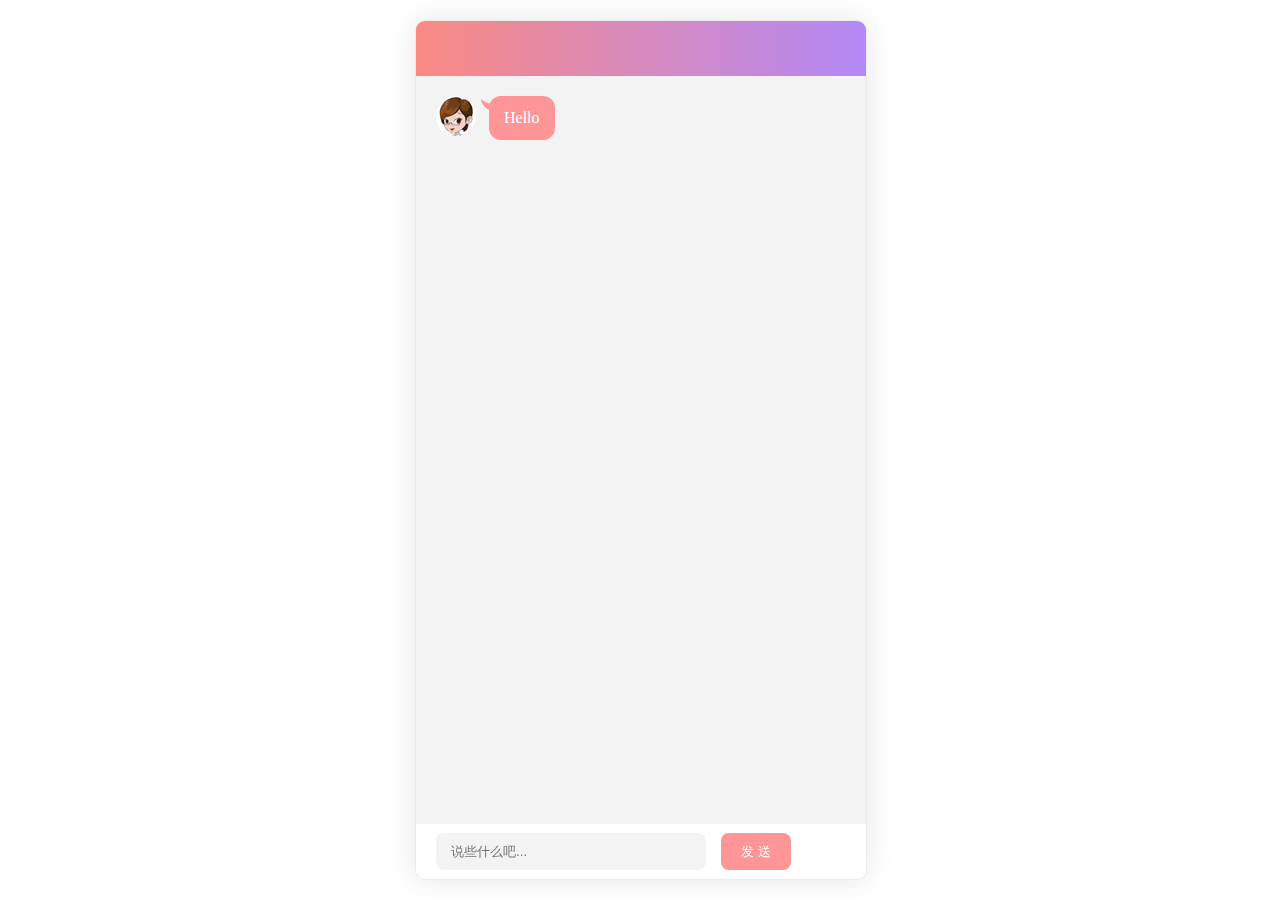
<file: robot/index.html>
<!DOCTYPE html>
<html lang="en">
<head>
    <meta charset="UTF-8">
    <meta http-equiv="X-UA-Compatible" content="IE=edge">
    <meta name="viewport" content="width=device-width, initial-scale=1.0">
    <title>Document</title>
    <link rel="stylesheet" href="./css/reset.css" />
  <link rel="stylesheet" href="./css/main.css" />
  <script type="text/javascript" src="./js/jquery-1.12.4.min.js"></script>
  <script type="text/javascript" src="./js/jquery-ui.min.js"></script>
  <script type="text/javascript" src="./js/jquery.mousewheel.js"></script>
</head>
<body>
    <div class="wrap">
        <div class="header">

        </div>

        <div class="main">
            <ul class="talk_list" style="top: 0px;" id="talk_list">
                <li class="left_word">
                    <img src="./img/person01.png" alt=""><span>Hello</span>
                </li>
            </ul>
            <div class="drag_bar" style="display: none;">
                <div 
                    class="drager ui-draggable ui-draggable-handle" 
                    style="display:none;height:412.628px;"
                ></div>
            </div>
        </div>

        <div class="footer">
            <input type="text" placeholder="说些什么吧..." class="input_txt" id="ipt">
            <input type="button" class="input_sub" id="btnSend" value="发 送">
        </div>
    </div>
    <audio src="" id="voice" autoplay style="display: none"></audio>
    <script src="./js/scroll.js"></script>
    <script src="./js/chat.js"></script>
</body>
</html>
</file>
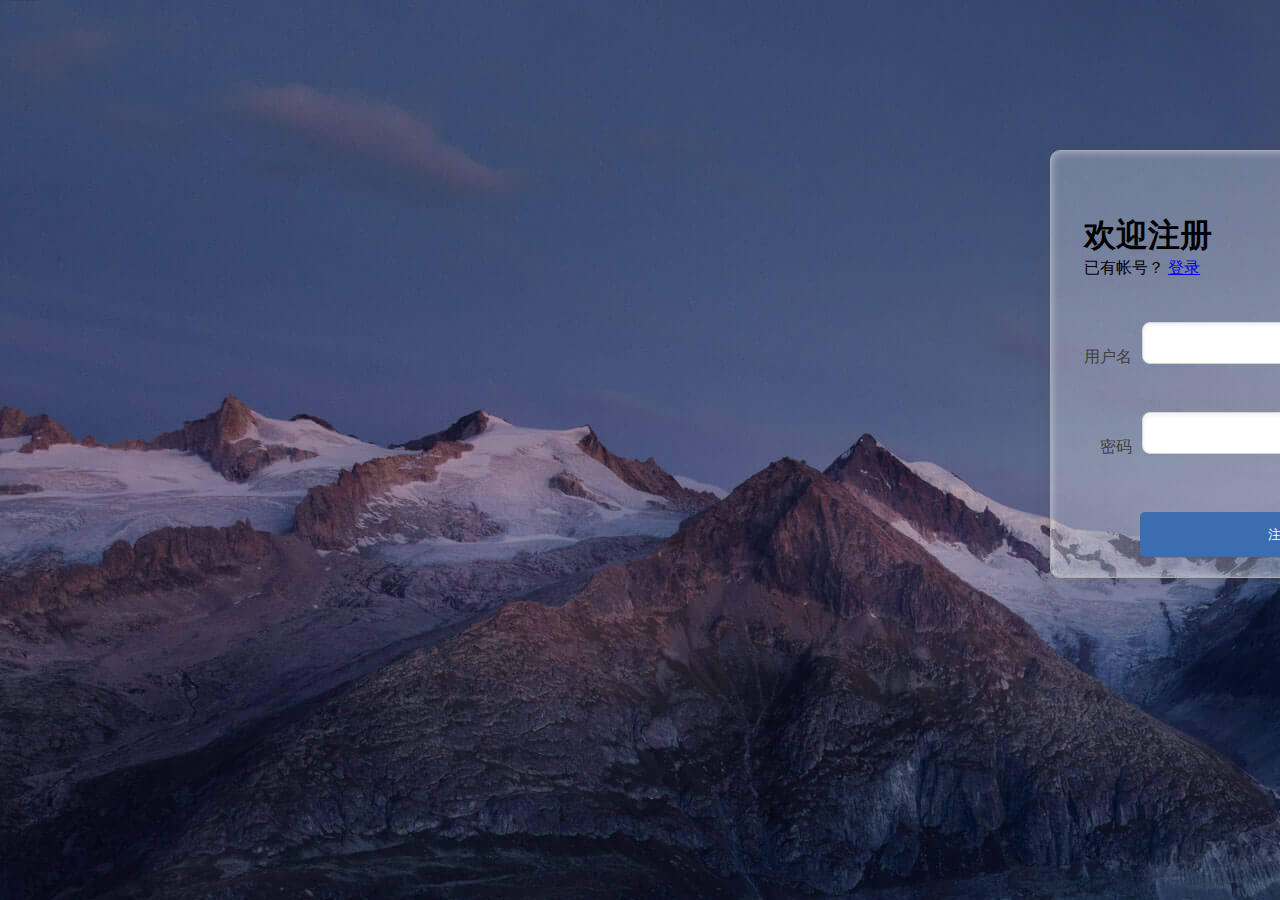
<file: login/src/main/webapp/register.html>
<!DOCTYPE html>
<html lang="en">
<head>
    <meta charset="UTF-8">
    <title>欢迎注册</title>
    <link href="css/register.css" rel="stylesheet">
</head>
<body>

<div class="form-div">
    <div class="reg-content">
        <h1>欢迎注册</h1>
        <span>已有帐号？</span> <a href="login.html">登录</a>
    </div>
    <form id="reg-form" action="/login/RegisterServlet" method="post">

        <table>

            <tr>
                <td>用户名</td>
                <td class="inputs">
                    <input name="username" type="text" id="username">
                    <br>
                    <span id="username_err" class="err_msg" style="display: none">用户名不太受欢迎</span>
                </td>

            </tr>

            <tr>
                <td>密码</td>
                <td class="inputs">
                    <input name="password" type="password" id="password">
                    <br>
                    <span id="password_err" class="err_msg" style="display: none">密码格式有误</span>
                </td>
            </tr>

        </table>

        <div class="buttons">
            <input value="注 册" type="submit" id="reg_btn">
        </div>
        <br class="clear">
    </form>

</div>
</body>
</html>
</file>
<file: robot/css/main.css>
body {
    font-family: 'Microsoft YaHei';
}
.wrap {
    position: fixed;
    width: 450px;
    left: 50%;
    margin-left: -225px;
    top: 20px;
    bottom: 20px;
    border: 1px solid #ebebeb;
    background-color: #fff;
    border-radius: 10px;
    box-shadow: 0 0 30px rgba(0, 0, 0, 0.1);
    overflow: hidden;
}
.header {
    height: 55px;
    background: linear-gradient(90deg, rgba(246, 60, 47, 0.6), rgba(128, 58, 242, 0.6));
    overflow: hidden;
}
.header h3 {
    color: #faf3fc;
    line-height: 55px;
    font-weight: normal;
    float: left;
    letter-spacing: 2px;
    margin-left: 25px;
    font-size: 18px;
    text-shadow: 0px 0px 5px #944846;
}
.header img {
    float: right;
    margin: 7px 25px 0 0;
    border-radius: 20px;
    box-shadow: 0 0 5px #f7f2fe;
}
.main {
    position: absolute;
    left: 0;
    right: 0;
    top: 55px;
    bottom: 55px;
    background-color: #f4f3f3;
    box-sizing: border-box;
    padding: 10px 0;
    overflow:hidden;
}
.talk_list{
    position: absolute;
    width:100%;
    left:0px;
    top:0px;
}
.talk_list li {
    overflow: hidden;
    margin: 20px 0px 30px;
}
.talk_list .left_word img {
    float: left;
    margin-left: 20px;
}
.talk_list .left_word span {
    float: left;
    background-color: #fe9697;
    padding: 10px 15px;
    max-width: 290px;
    border-radius: 12px;
    font-size: 16px;
    color: #fff;
    margin-left: 13px;
    position: relative;
    line-height: 24px;
}
.talk_list .left_word span:before {
    content: '';
    position: absolute;
    left: -8px;
    top: 3px;
    width: 13px;
    height: 12px;
    background: url('../img/corner01.png') no-repeat;
}
.talk_list .right_word img {
    float: right;
    margin-right: 20px;
}
.talk_list .right_word span {
    float: right;
    background-color: #fff;
    padding: 10px 15px;
    max-width: 290px;
    border-radius: 12px;
    font-size: 16px;
    color: #000;
    margin-right: 13px;
    position: relative;
    line-height: 24px;
}
.talk_list .right_word span:before {
    content: '';
    position: absolute;
    right: -8px;
    top: 3px;
    width: 13px;
    height: 12px;
    background: url('../img/corner02.png') no-repeat;
}
.drag_bar{
    position:absolute;
    right:0px;
    top:0px;
    background-color: #fff;
    height:100%;
    width:6px;
    box-sizing:border-box;
    border-bottom:1px solid #f4f3f3;
}
.drager{
    position:absolute;
    left:0px;
    top:0px;
    background-color: #cdcdcd;
    height:100px;
    width:6px;
    border-radius:3px;
    cursor: pointer;
}

.footer{
    width:100%;
    height: 55px;
    left:0px;
    bottom:0px;
    background-color:#fff;
    position: absolute;
}

.footer img{
    float: left;
    margin:8px 0 0 20px;
}

.input_txt{
    float: left;
    width:270px;
    height:37px;
    border:0px;
    background-color: #f4f3f3;
    margin:9px 0 0 20px;
    border-radius:8px;
    padding:0px;
    outline:none;
    text-indent:15px;
}
.input_sub{
    float: left;
    width:70px;
    height:37px;
    border:0px;
    background-color: #fe9697;
    margin:9px 0 0 15px;
    border-radius:8px;
    padding:0px;
    outline:none;
    color:#fff;
    cursor: pointer;    
}
</file>
<file: login/src/main/webapp/css/register.css>
* {
    margin: 0;
    padding: 0;
    list-style-type: none;
}
.reg-content{
    padding: 30px;
    margin: 3px;
}
a, img {
    border: 0;
}

body {
    background-image: url("../imgs/reg_bg_min.jpg") ;
    text-align: center;
}

table {
    border-collapse: collapse;
    border-spacing: 0;
}

td, th {
    padding: 0;
    height: 90px;

}
.inputs{
    vertical-align: top;
}

.clear {
    clear: both;
}

.clear:before, .clear:after {
    content: "";
    display: table;
}

.clear:after {
    clear: both;
}

.form-div {
    background-color: rgba(255, 255, 255, 0.27);
    border-radius: 10px;
    border: 1px solid #aaa;
    width: 424px;
    margin-top: 150px;
    margin-left:1050px;
    padding: 30px 0 20px 0px;
    font-size: 16px;
    box-shadow: inset 0px 0px 10px rgba(255, 255, 255, 0.5), 0px 0px 15px rgba(75, 75, 75, 0.3);
    text-align: left;
}

.form-div input[type="text"], .form-div input[type="password"], .form-div input[type="email"] {
    width: 268px;
    margin: 10px;
    line-height: 20px;
    font-size: 16px;
}

.form-div input[type="checkbox"] {
    margin: 20px 0 20px 10px;
}

.form-div input[type="button"], .form-div input[type="submit"] {
    margin: 10px 20px 0 0;
}

.form-div table {
    margin: 0 auto;
    text-align: right;
    color: rgba(64, 64, 64, 1.00);
}

.form-div table img {
    vertical-align: middle;
    margin: 0 0 5px 0;
}

.footer {
    color: rgba(64, 64, 64, 1.00);
    font-size: 12px;
    margin-top: 30px;
}

.form-div .buttons {
    float: right;
}

input[type="text"], input[type="password"], input[type="email"] {
    border-radius: 8px;
    box-shadow: inset 0 2px 5px #eee;
    padding: 10px;
    border: 1px solid #D4D4D4;
    color: #333333;
    margin-top: 5px;
}

input[type="text"]:focus, input[type="password"]:focus, input[type="email"]:focus {
    border: 1px solid #50afeb;
    outline: none;
}

input[type="button"], input[type="submit"] {
    padding: 7px 15px;
    background-color: #3c6db0;
    text-align: center;
    border-radius: 5px;
    overflow: hidden;
    min-width: 80px;
    border: none;
    color: #FFF;
    box-shadow: 1px 1px 1px rgba(75, 75, 75, 0.3);
}

input[type="button"]:hover, input[type="submit"]:hover {
    background-color: #5a88c8;
}

input[type="button"]:active, input[type="submit"]:active {
    background-color: #5a88c8;
}
.err_msg{
    color: red;
    padding-right: 170px;
}
#password_err,#tel_err{
    padding-right: 195px;
}

#reg_btn{
    margin-right:50px; width: 285px; height: 45px; margin-top:20px;
}
</file>
